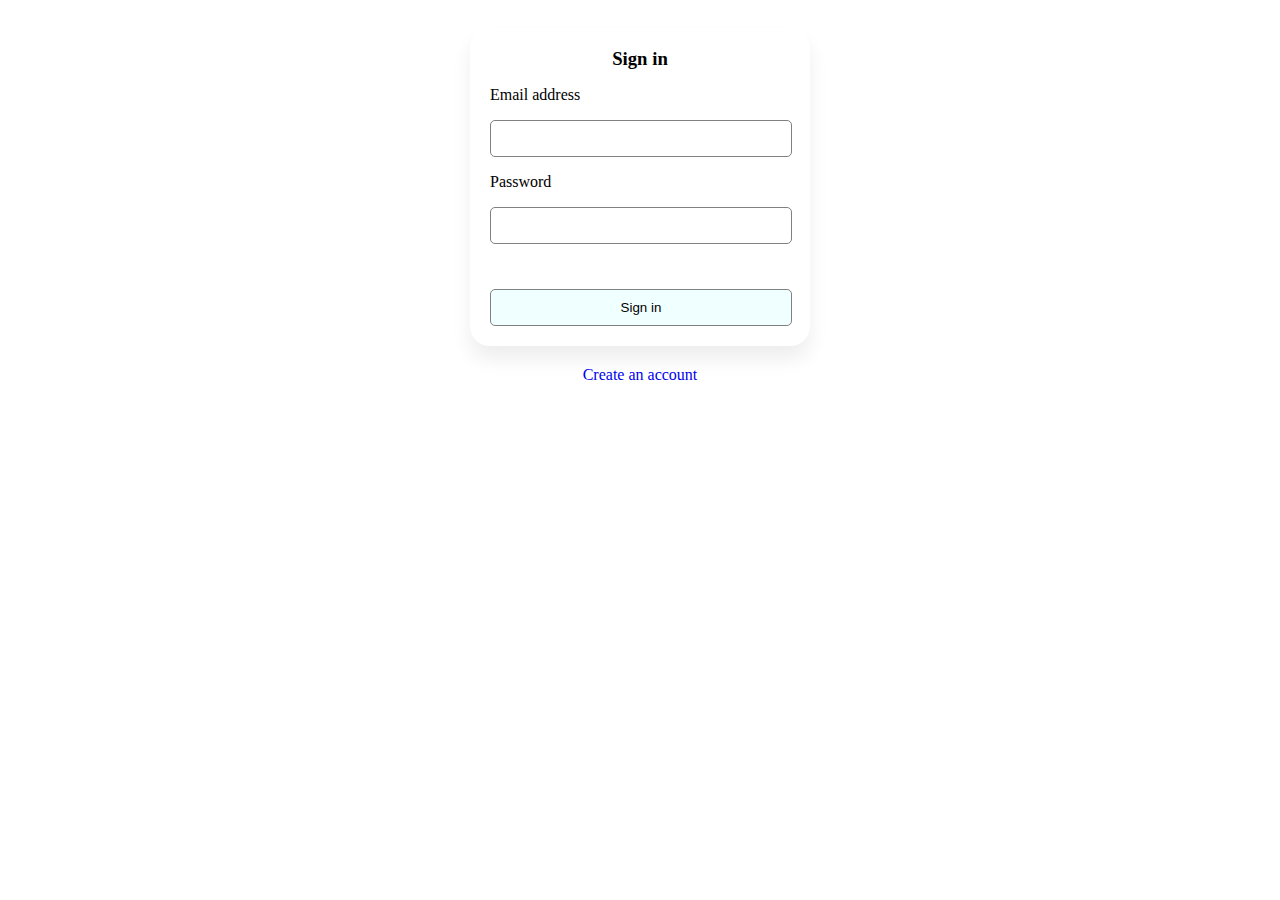
<file: index.html>
<!DOCTYPE html>
<html lang="en">
<head>
    <meta charset="UTF-8">
    <meta http-equiv="X-UA-Compatible" content="IE=edge">
    <meta name="viewport" content="width=device-width, initial-scale=1.0">
    <title>Document</title>
    <link rel="stylesheet" href="./styles.css">
</head>
<body>
    <div class="container" id="sign__up">
        <form class="form reg__form">
            <h3 class="form__title">Create your account</h3>
            <p class = form__subtitle>Email address</p>
            <input type="email" class="form__input" id="signUpEmail" required>
            <p class = form__subtitle>Password</p>
            <input type="password" id="signUpPassword" class="form__input" required>
            <p>Confirm password</p>
            <input type="password" id="signUpPasswordConfirm" class="form__input" required>

            <div id="signUpError"></div>

            <button class="form__button">Sign up</button>
            
        </form>
    </div>
    

    <div class="container" id="sign__in">
        <form class="form signIn__form">
            <h3 class="form__title">Sign in</h3>
            <p class = form__subtitle>Email address</p>
            <input  type="email" class="form__input" id="signInEmail" required>
            <p class = form__subtitle>Password</p>
            <input type="password" id="signInPassword" class="form__input" required>

            <div id="signInError"></div>

            <button class="form__button" id="signInBtn">Sign in</button>
        </form>

        <div class="container"><a href="#sign__up" class="creation">Create an account</a></div>
    </div>

    <script src="./script.js"></script>
</body>
    
</html>
</file>
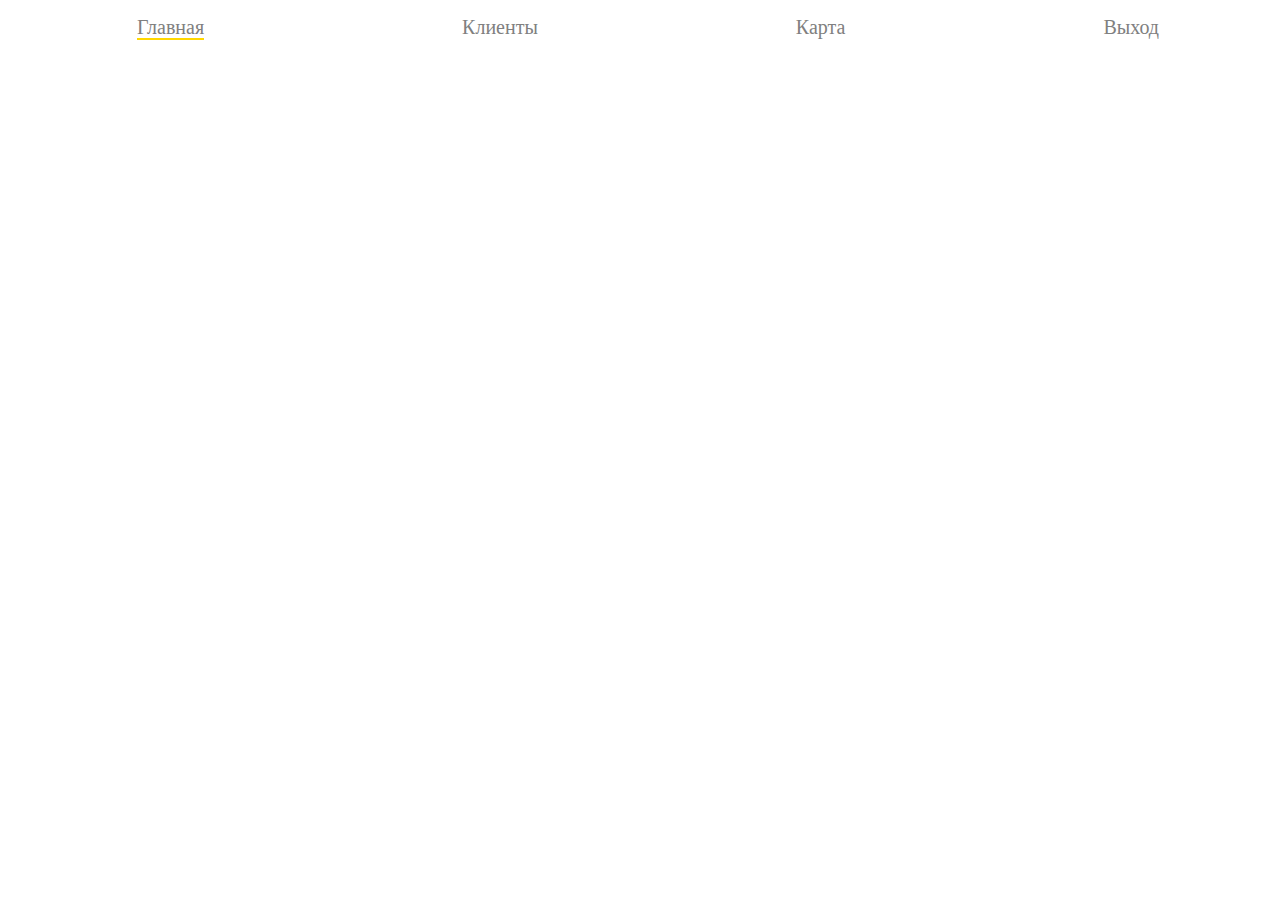
<file: main.html>
<!DOCTYPE html>
<html lang="en">
<head>
    <meta charset="UTF-8">
    <meta http-equiv="X-UA-Compatible" content="IE=edge">
    <meta name="viewport" content="width=device-width, initial-scale=1.0">
    <title>Document</title>
    <link rel="stylesheet" href="./styles.css">
</head>
<body>
    <nav class="menu">
        <ul class="menu__points">
            <li ><a class="menu__link" id="main" href="#main__page">Главная</a></li>
            <li ><a class="menu__link" href="#main__clients">Клиенты</a></li>
            <li ><a class="menu__link" href="#main__map">Карта</a></li>
            <li ><a class="menu__link" href="./index.html">Выход</a></li>
        </ul>
    </nav>

    <div id="main__block">
        <div class="main__none" id="main__page">
            <h1 class="main__text">Рады приветствовать Вас!</h1>
            <p id="device"></p>
        </div>
        <div class="main__text main__none" id="main__clients">
            <div>
                <p id="table__info"></p>
            </div>
            <table>
                <thead>
                    <tr class="table__head">
                        <td>Имя</td>
                        <td>Компания</td>
                        <td>Email</td>
                        <td>Телефон</td>
                        <td>Баланс</td>
                        <td>Дата регистрации</td>
                        <td>Удалить</td>
                    </tr>
                </thead>
                <tbody id="table__body">
                </tbody>
            </table>

            <button type="button" id="back__btn">Вернуться к началу</button>

            <div class="notification">
                <input id="close__btn" type="button" value=" x ">
                <div class="notification__body">Данные успешно удалены</div>
              </div>
        </div>

        <div class="main__none" id="main__map">
            <iframe src="https://www.google.com/maps/embed?pb=!1m18!1m12!1m3!1d150505.6360293842!2d27.59336845!3d53.88464!2m3!1f0!2f0!3f0!3m2!1i1024!2i768!4f13.1!3m3!1m2!1s0x46dbcfd35b1e6ad3%3A0xb61b853ddb570d9!2z0JzQuNC90YHQug!5e0!3m2!1sru!2sby!4v1653856222756!5m2!1sru!2sby" width="600" height="450" style="border:0;" allowfullscreen="" loading="lazy" referrerpolicy="no-referrer-when-downgrade"></iframe>            </map>
        </div>
    </div>

<script src="./main.js"></script>

</body>

</html>
</file>
<file: styles.css>
* {
    padding: 0;
}

a {
    text-decoration: none;
}

ul {
    list-style: none;
}

.container {
    padding: 20px;
    margin: 0 auto;
    text-align: center;
}

.form__title {
    margin: 0 auto;
}

.form {
    max-width: 300px;
    margin: 0 auto;
    padding: 20px;
    display: flex;
    flex-direction: column;
    justify-content: space-between;
    align-items: flex-start;
    box-shadow: 0px 13px 19px rgba(0, 0, 0, 0.07);
    border-radius: 20px;
}



.form__input {
    width: 280px;
    background-color: white;
    border-radius: 5px;
    border: 1px solid gray;
    padding: 10px;

}


.form__button {
    width: 302px;
    margin-top: 45px;
    padding: 10px;
    background-color: azure;
    border-radius: 5px;
    border: 1px solid gray;
}

.form__button:active {
    background-color: rgb(205, 246, 246);
}

#sign__up {
    display: none;
}

#sign__up:target {
    display: block;
}

#sign__up:target + #sign__in {
    display: none;
}

#signUpError, #signInError {
    margin: 0 auto;
    font-style: italic;
}

.menu{
    width: 100vw;
}

.menu__points {
    width: 100vw;
    display: flex;
    flex-direction: row;
    justify-content: space-around;
    align-items: flex-start; 
}
.menu__link {
    color: gray;
    font-size: 20px;
}

.underline {
    border-bottom: 2px solid gold;
}

.main__text {
    margin-top: 50vh;
    text-align: center;
    font-size: 50px;
}

.main__none {
    display: none;
}

#main__page:target, #main__clients:target, #main__map:target {
    display: block;
}

#device {
    margin-top: 20px;
    text-align: center;
    font-size: 20px;
}

#main__clients {
    font-size: 20px;
    margin-top: 20px;
}

#main__map iframe {
    display: block;
    margin: 0 auto;
    width: 100%;
}

td, tr {
    padding: 20px;
}

table {
    margin: 0 auto;
    font-size: 13px;
}

.string {
    background-color: rgb(172, 172, 172);
}

.table__head {
    background-color: rgb(144, 144, 144);
}

.selected {
    background-color: rgb(224, 224, 224);
}

#table__info {
    font-size: 15px;
    text-align: start;
    margin-left: 100px;
    margin-top: 50px;
}

.notification {
    width: 300px;
    height: 100px;
    background-color: rgb(234, 208, 225);
    display: none;
    position: fixed;
    bottom: 0;
    right: 0;
    box-shadow: 0px 13px 19px rgba(0, 0, 0, 0.07);
    border-radius: 10px;
}

.notification__body {
    margin-top: 35px;
    font-size: 20px;
}
  
#close__btn {
    position: absolute;
    right: 10px;
    top: 10px;
}

.notification__show {
display: block;
}
</file>
